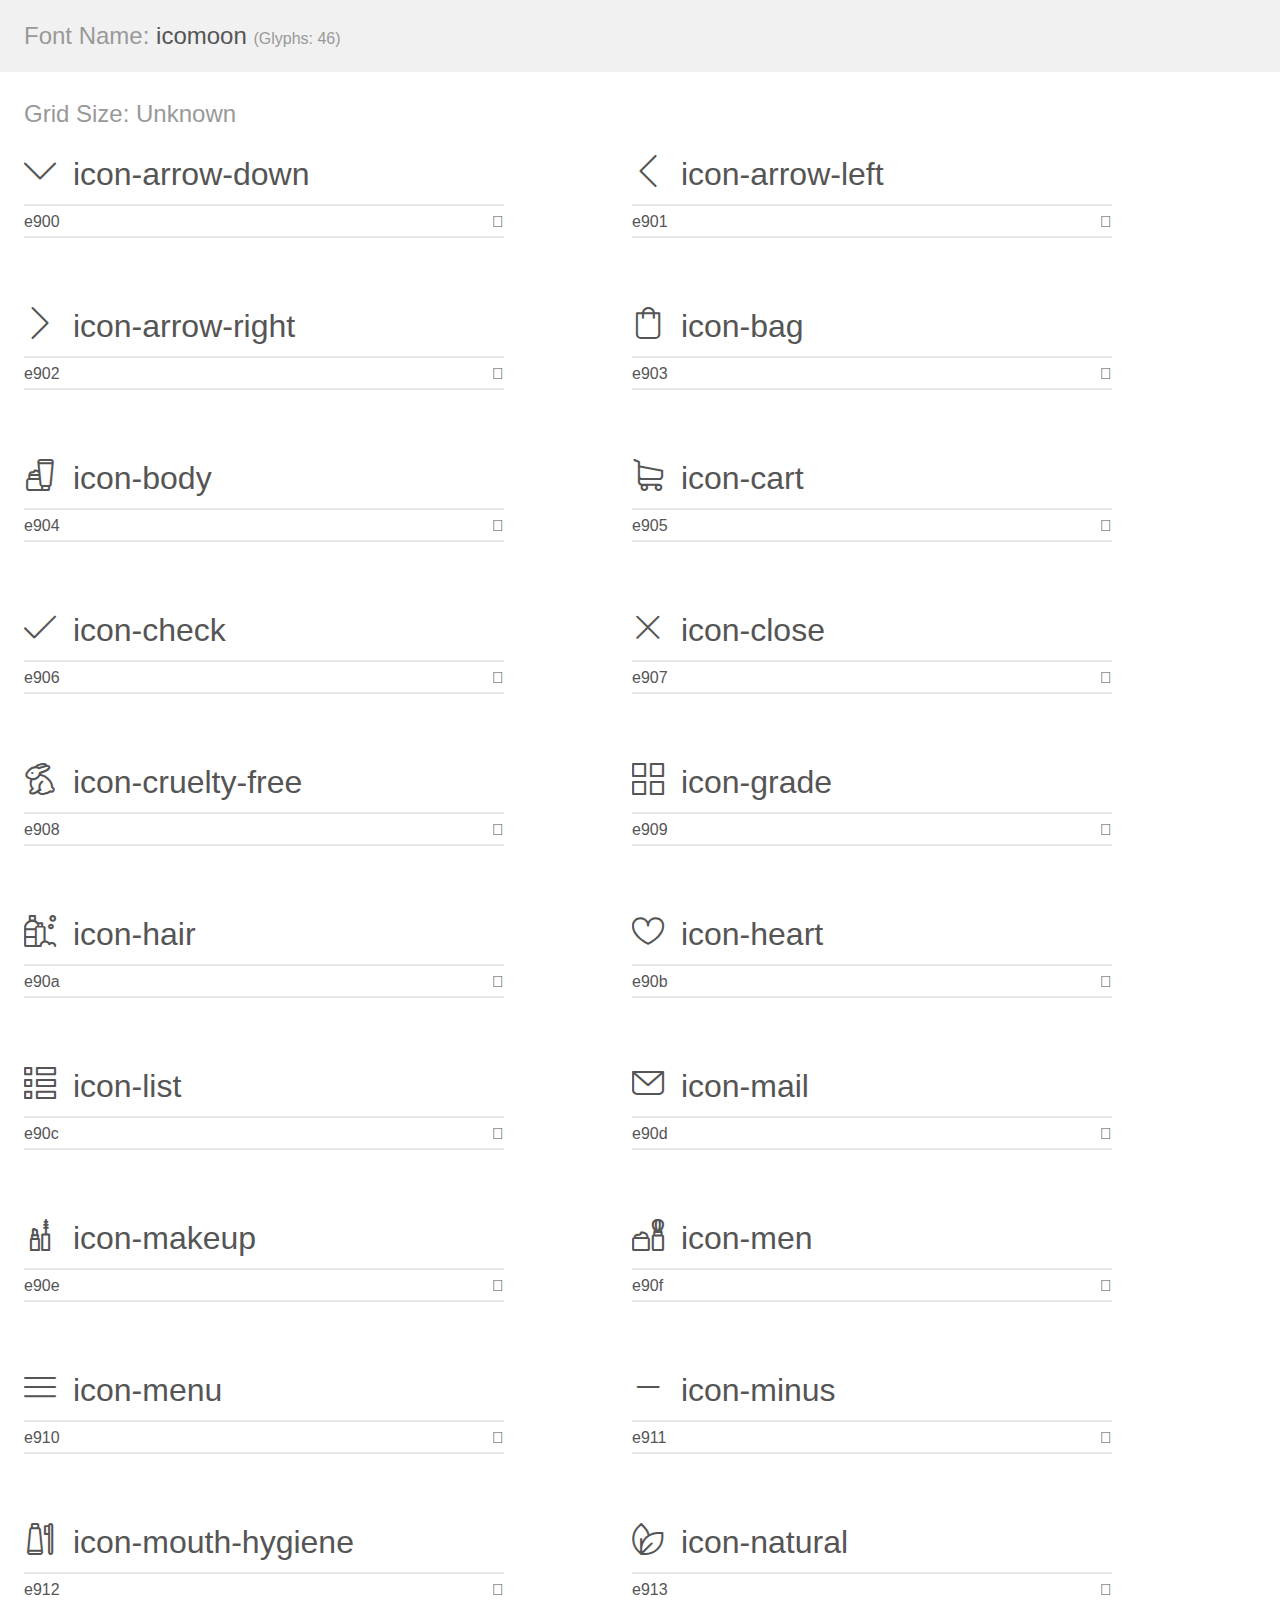
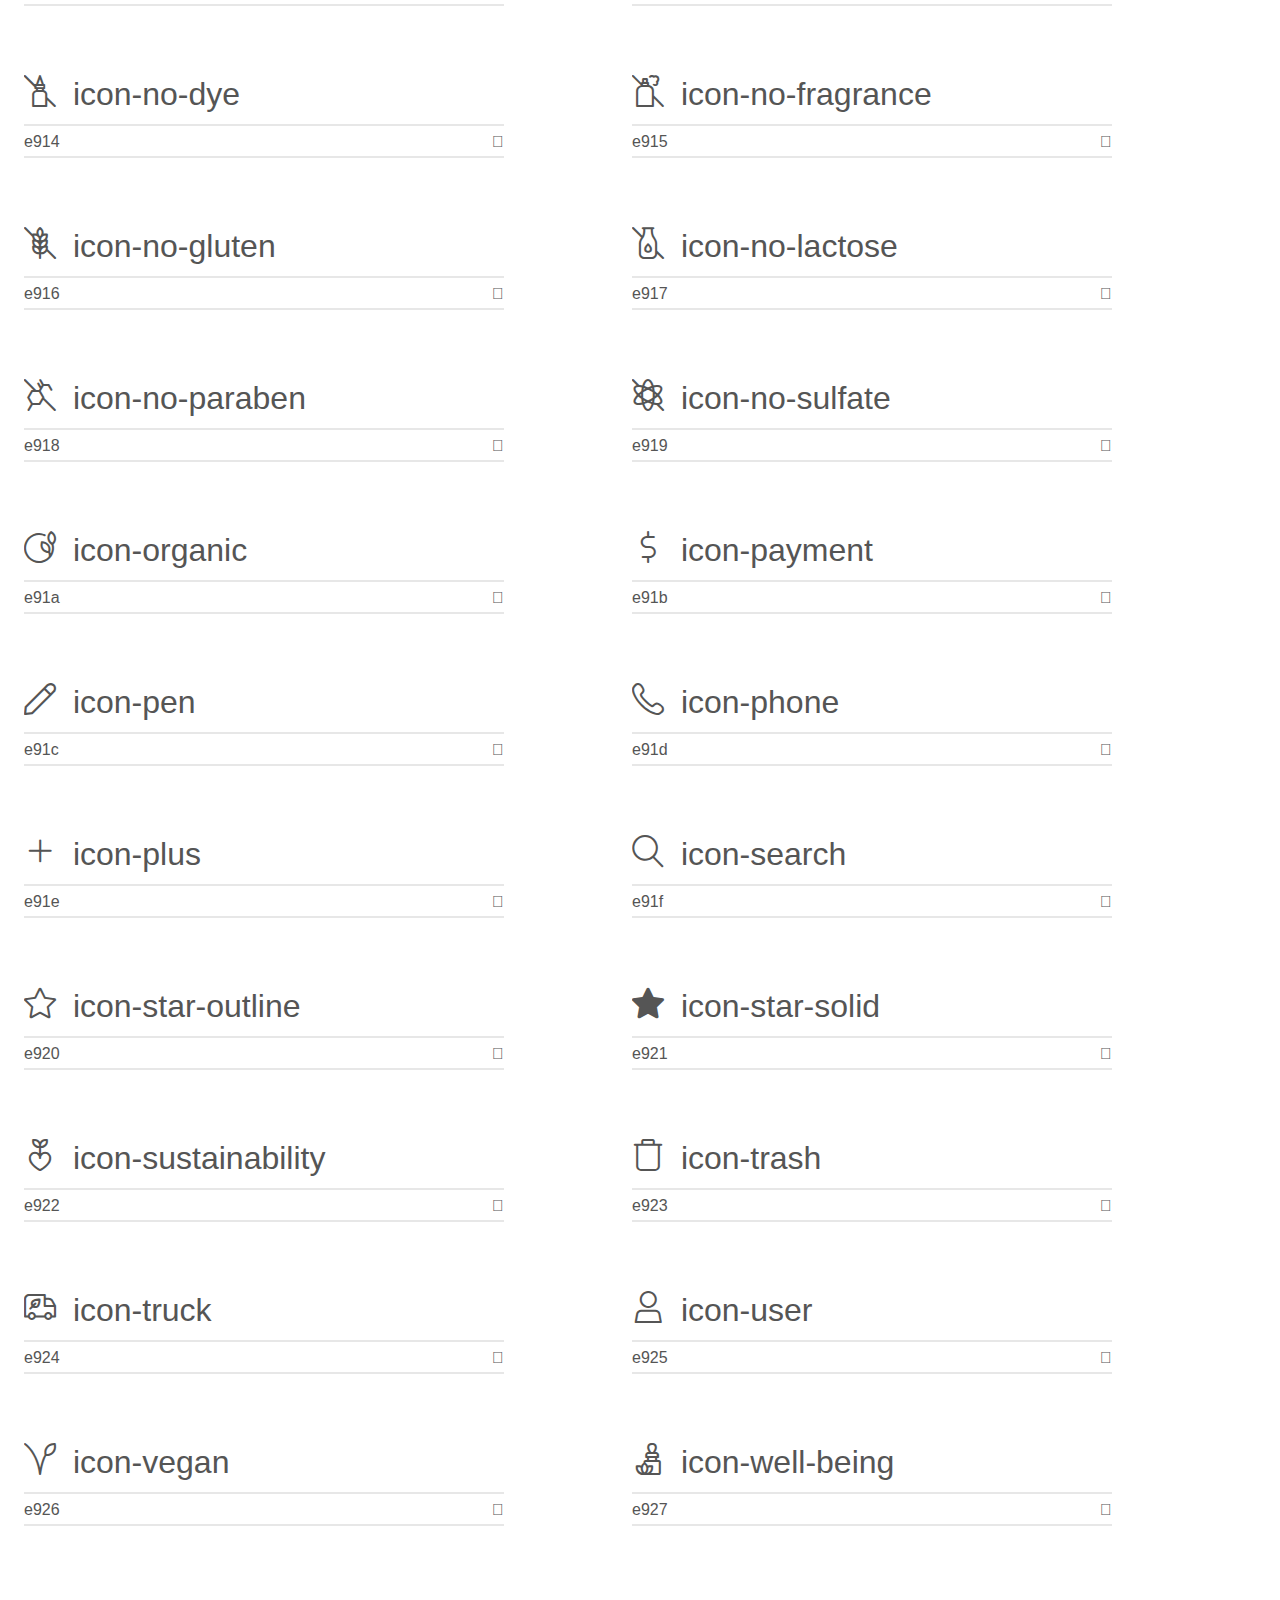
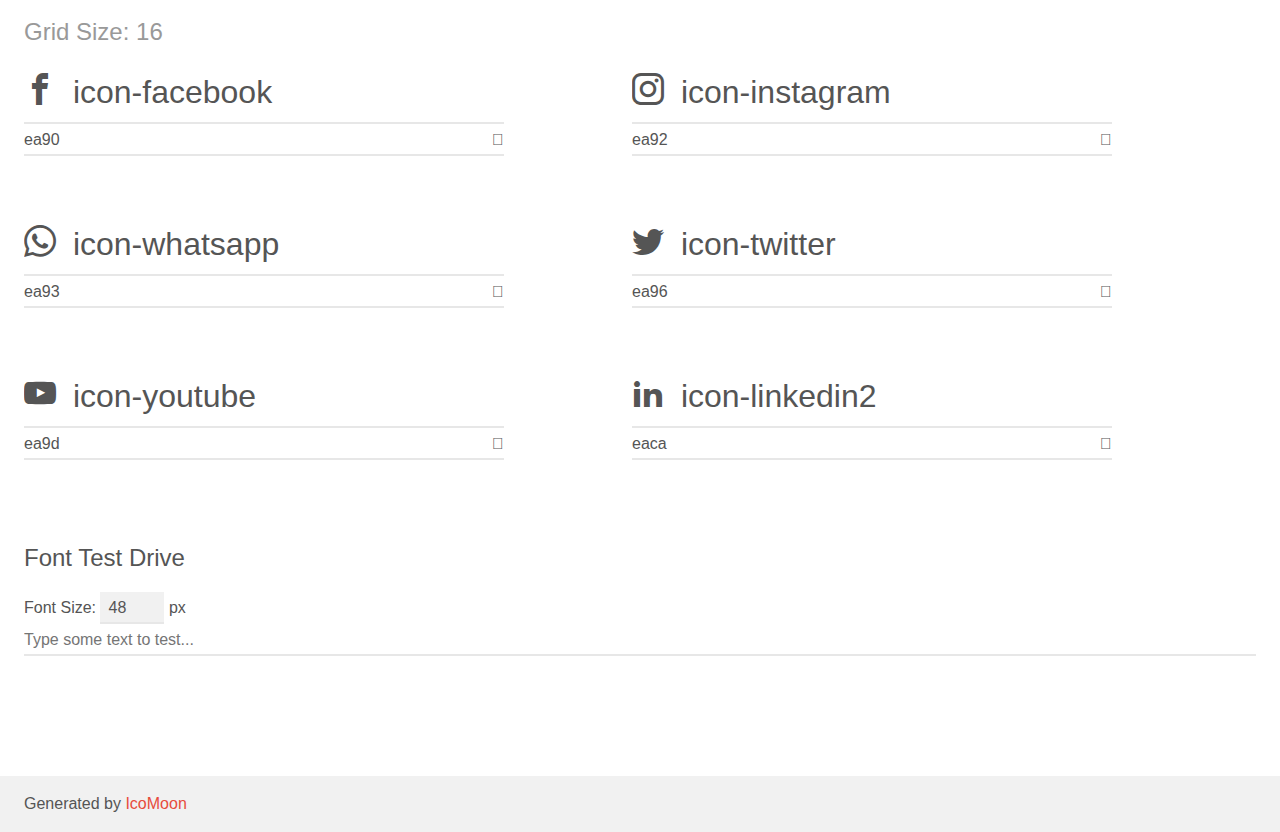
<file: icons/demo.html>
<!doctype html>
<html>
<head>
    <meta charset="utf-8">
    <title>IcoMoon Demo</title>
    <meta name="description" content="An Icon Font Generated By IcoMoon.io">
    <meta name="viewport" content="width=device-width, initial-scale=1">
    <link rel="stylesheet" href="demo-files/demo.css">
    <link rel="stylesheet" href="style.css"></head>
<body>
    <div class="bgc1 clearfix">
        <h1 class="mhmm mvm"><span class="fgc1">Font Name:</span> icomoon <small class="fgc1">(Glyphs:&nbsp;46)</small></h1>
    </div>
    <div class="clearfix mhl ptl">
        <h1 class="mvm mtn fgc1">Grid Size: Unknown</h1>
        <div class="glyph fs1">
            <div class="clearfix bshadow0 pbs">
                <span class="icon-arrow-down"></span>
                <span class="mls"> icon-arrow-down</span>
            </div>
            <fieldset class="fs0 size1of1 clearfix hidden-false">
                <input type="text" readonly value="e900" class="unit size1of2" />
                <input type="text" maxlength="1" readonly value="&#xe900;" class="unitRight size1of2 talign-right" />
            </fieldset>
            <div class="fs0 bshadow0 clearfix hidden-true">
                <span class="unit pvs fgc1">liga: </span>
                <input type="text" readonly value="" class="liga unitRight" />
            </div>
        </div>
        <div class="glyph fs1">
            <div class="clearfix bshadow0 pbs">
                <span class="icon-arrow-left"></span>
                <span class="mls"> icon-arrow-left</span>
            </div>
            <fieldset class="fs0 size1of1 clearfix hidden-false">
                <input type="text" readonly value="e901" class="unit size1of2" />
                <input type="text" maxlength="1" readonly value="&#xe901;" class="unitRight size1of2 talign-right" />
            </fieldset>
            <div class="fs0 bshadow0 clearfix hidden-true">
                <span class="unit pvs fgc1">liga: </span>
                <input type="text" readonly value="" class="liga unitRight" />
            </div>
        </div>
        <div class="glyph fs1">
            <div class="clearfix bshadow0 pbs">
                <span class="icon-arrow-right"></span>
                <span class="mls"> icon-arrow-right</span>
            </div>
            <fieldset class="fs0 size1of1 clearfix hidden-false">
                <input type="text" readonly value="e902" class="unit size1of2" />
                <input type="text" maxlength="1" readonly value="&#xe902;" class="unitRight size1of2 talign-right" />
            </fieldset>
            <div class="fs0 bshadow0 clearfix hidden-true">
                <span class="unit pvs fgc1">liga: </span>
                <input type="text" readonly value="" class="liga unitRight" />
            </div>
        </div>
        <div class="glyph fs1">
            <div class="clearfix bshadow0 pbs">
                <span class="icon-bag"></span>
                <span class="mls"> icon-bag</span>
            </div>
            <fieldset class="fs0 size1of1 clearfix hidden-false">
                <input type="text" readonly value="e903" class="unit size1of2" />
                <input type="text" maxlength="1" readonly value="&#xe903;" class="unitRight size1of2 talign-right" />
            </fieldset>
            <div class="fs0 bshadow0 clearfix hidden-true">
                <span class="unit pvs fgc1">liga: </span>
                <input type="text" readonly value="" class="liga unitRight" />
            </div>
        </div>
        <div class="glyph fs1">
            <div class="clearfix bshadow0 pbs">
                <span class="icon-body"></span>
                <span class="mls"> icon-body</span>
            </div>
            <fieldset class="fs0 size1of1 clearfix hidden-false">
                <input type="text" readonly value="e904" class="unit size1of2" />
                <input type="text" maxlength="1" readonly value="&#xe904;" class="unitRight size1of2 talign-right" />
            </fieldset>
            <div class="fs0 bshadow0 clearfix hidden-true">
                <span class="unit pvs fgc1">liga: </span>
                <input type="text" readonly value="" class="liga unitRight" />
            </div>
        </div>
        <div class="glyph fs1">
            <div class="clearfix bshadow0 pbs">
                <span class="icon-cart"></span>
                <span class="mls"> icon-cart</span>
            </div>
            <fieldset class="fs0 size1of1 clearfix hidden-false">
                <input type="text" readonly value="e905" class="unit size1of2" />
                <input type="text" maxlength="1" readonly value="&#xe905;" class="unitRight size1of2 talign-right" />
            </fieldset>
            <div class="fs0 bshadow0 clearfix hidden-true">
                <span class="unit pvs fgc1">liga: </span>
                <input type="text" readonly value="" class="liga unitRight" />
            </div>
        </div>
        <div class="glyph fs1">
            <div class="clearfix bshadow0 pbs">
                <span class="icon-check"></span>
                <span class="mls"> icon-check</span>
            </div>
            <fieldset class="fs0 size1of1 clearfix hidden-false">
                <input type="text" readonly value="e906" class="unit size1of2" />
                <input type="text" maxlength="1" readonly value="&#xe906;" class="unitRight size1of2 talign-right" />
            </fieldset>
            <div class="fs0 bshadow0 clearfix hidden-true">
                <span class="unit pvs fgc1">liga: </span>
                <input type="text" readonly value="" class="liga unitRight" />
            </div>
        </div>
        <div class="glyph fs1">
            <div class="clearfix bshadow0 pbs">
                <span class="icon-close"></span>
                <span class="mls"> icon-close</span>
            </div>
            <fieldset class="fs0 size1of1 clearfix hidden-false">
                <input type="text" readonly value="e907" class="unit size1of2" />
                <input type="text" maxlength="1" readonly value="&#xe907;" class="unitRight size1of2 talign-right" />
            </fieldset>
            <div class="fs0 bshadow0 clearfix hidden-true">
                <span class="unit pvs fgc1">liga: </span>
                <input type="text" readonly value="" class="liga unitRight" />
            </div>
        </div>
        <div class="glyph fs1">
            <div class="clearfix bshadow0 pbs">
                <span class="icon-cruelty-free"></span>
                <span class="mls"> icon-cruelty-free</span>
            </div>
            <fieldset class="fs0 size1of1 clearfix hidden-false">
                <input type="text" readonly value="e908" class="unit size1of2" />
                <input type="text" maxlength="1" readonly value="&#xe908;" class="unitRight size1of2 talign-right" />
            </fieldset>
            <div class="fs0 bshadow0 clearfix hidden-true">
                <span class="unit pvs fgc1">liga: </span>
                <input type="text" readonly value="" class="liga unitRight" />
            </div>
        </div>
        <div class="glyph fs1">
            <div class="clearfix bshadow0 pbs">
                <span class="icon-grade"></span>
                <span class="mls"> icon-grade</span>
            </div>
            <fieldset class="fs0 size1of1 clearfix hidden-false">
                <input type="text" readonly value="e909" class="unit size1of2" />
                <input type="text" maxlength="1" readonly value="&#xe909;" class="unitRight size1of2 talign-right" />
            </fieldset>
            <div class="fs0 bshadow0 clearfix hidden-true">
                <span class="unit pvs fgc1">liga: </span>
                <input type="text" readonly value="" class="liga unitRight" />
            </div>
        </div>
        <div class="glyph fs1">
            <div class="clearfix bshadow0 pbs">
                <span class="icon-hair"></span>
                <span class="mls"> icon-hair</span>
            </div>
            <fieldset class="fs0 size1of1 clearfix hidden-false">
                <input type="text" readonly value="e90a" class="unit size1of2" />
                <input type="text" maxlength="1" readonly value="&#xe90a;" class="unitRight size1of2 talign-right" />
            </fieldset>
            <div class="fs0 bshadow0 clearfix hidden-true">
                <span class="unit pvs fgc1">liga: </span>
                <input type="text" readonly value="" class="liga unitRight" />
            </div>
        </div>
        <div class="glyph fs1">
            <div class="clearfix bshadow0 pbs">
                <span class="icon-heart"></span>
                <span class="mls"> icon-heart</span>
            </div>
            <fieldset class="fs0 size1of1 clearfix hidden-false">
                <input type="text" readonly value="e90b" class="unit size1of2" />
                <input type="text" maxlength="1" readonly value="&#xe90b;" class="unitRight size1of2 talign-right" />
            </fieldset>
            <div class="fs0 bshadow0 clearfix hidden-true">
                <span class="unit pvs fgc1">liga: </span>
                <input type="text" readonly value="" class="liga unitRight" />
            </div>
        </div>
        <div class="glyph fs1">
            <div class="clearfix bshadow0 pbs">
                <span class="icon-list"></span>
                <span class="mls"> icon-list</span>
            </div>
            <fieldset class="fs0 size1of1 clearfix hidden-false">
                <input type="text" readonly value="e90c" class="unit size1of2" />
                <input type="text" maxlength="1" readonly value="&#xe90c;" class="unitRight size1of2 talign-right" />
            </fieldset>
            <div class="fs0 bshadow0 clearfix hidden-true">
                <span class="unit pvs fgc1">liga: </span>
                <input type="text" readonly value="" class="liga unitRight" />
            </div>
        </div>
        <div class="glyph fs1">
            <div class="clearfix bshadow0 pbs">
                <span class="icon-mail"></span>
                <span class="mls"> icon-mail</span>
            </div>
            <fieldset class="fs0 size1of1 clearfix hidden-false">
                <input type="text" readonly value="e90d" class="unit size1of2" />
                <input type="text" maxlength="1" readonly value="&#xe90d;" class="unitRight size1of2 talign-right" />
            </fieldset>
            <div class="fs0 bshadow0 clearfix hidden-true">
                <span class="unit pvs fgc1">liga: </span>
                <input type="text" readonly value="" class="liga unitRight" />
            </div>
        </div>
        <div class="glyph fs1">
            <div class="clearfix bshadow0 pbs">
                <span class="icon-makeup"></span>
                <span class="mls"> icon-makeup</span>
            </div>
            <fieldset class="fs0 size1of1 clearfix hidden-false">
                <input type="text" readonly value="e90e" class="unit size1of2" />
                <input type="text" maxlength="1" readonly value="&#xe90e;" class="unitRight size1of2 talign-right" />
            </fieldset>
            <div class="fs0 bshadow0 clearfix hidden-true">
                <span class="unit pvs fgc1">liga: </span>
                <input type="text" readonly value="" class="liga unitRight" />
            </div>
        </div>
        <div class="glyph fs1">
            <div class="clearfix bshadow0 pbs">
                <span class="icon-men"></span>
                <span class="mls"> icon-men</span>
            </div>
            <fieldset class="fs0 size1of1 clearfix hidden-false">
                <input type="text" readonly value="e90f" class="unit size1of2" />
                <input type="text" maxlength="1" readonly value="&#xe90f;" class="unitRight size1of2 talign-right" />
            </fieldset>
            <div class="fs0 bshadow0 clearfix hidden-true">
                <span class="unit pvs fgc1">liga: </span>
                <input type="text" readonly value="" class="liga unitRight" />
            </div>
        </div>
        <div class="glyph fs1">
            <div class="clearfix bshadow0 pbs">
                <span class="icon-menu"></span>
                <span class="mls"> icon-menu</span>
            </div>
            <fieldset class="fs0 size1of1 clearfix hidden-false">
                <input type="text" readonly value="e910" class="unit size1of2" />
                <input type="text" maxlength="1" readonly value="&#xe910;" class="unitRight size1of2 talign-right" />
            </fieldset>
            <div class="fs0 bshadow0 clearfix hidden-true">
                <span class="unit pvs fgc1">liga: </span>
                <input type="text" readonly value="" class="liga unitRight" />
            </div>
        </div>
        <div class="glyph fs1">
            <div class="clearfix bshadow0 pbs">
                <span class="icon-minus"></span>
                <span class="mls"> icon-minus</span>
            </div>
            <fieldset class="fs0 size1of1 clearfix hidden-false">
                <input type="text" readonly value="e911" class="unit size1of2" />
                <input type="text" maxlength="1" readonly value="&#xe911;" class="unitRight size1of2 talign-right" />
            </fieldset>
            <div class="fs0 bshadow0 clearfix hidden-true">
                <span class="unit pvs fgc1">liga: </span>
                <input type="text" readonly value="" class="liga unitRight" />
            </div>
        </div>
        <div class="glyph fs1">
            <div class="clearfix bshadow0 pbs">
                <span class="icon-mouth-hygiene"></span>
                <span class="mls"> icon-mouth-hygiene</span>
            </div>
            <fieldset class="fs0 size1of1 clearfix hidden-false">
                <input type="text" readonly value="e912" class="unit size1of2" />
                <input type="text" maxlength="1" readonly value="&#xe912;" class="unitRight size1of2 talign-right" />
            </fieldset>
            <div class="fs0 bshadow0 clearfix hidden-true">
                <span class="unit pvs fgc1">liga: </span>
                <input type="text" readonly value="" class="liga unitRight" />
            </div>
        </div>
        <div class="glyph fs1">
            <div class="clearfix bshadow0 pbs">
                <span class="icon-natural"></span>
                <span class="mls"> icon-natural</span>
            </div>
            <fieldset class="fs0 size1of1 clearfix hidden-false">
                <input type="text" readonly value="e913" class="unit size1of2" />
                <input type="text" maxlength="1" readonly value="&#xe913;" class="unitRight size1of2 talign-right" />
            </fieldset>
            <div class="fs0 bshadow0 clearfix hidden-true">
                <span class="unit pvs fgc1">liga: </span>
                <input type="text" readonly value="" class="liga unitRight" />
            </div>
        </div>
        <div class="glyph fs1">
            <div class="clearfix bshadow0 pbs">
                <span class="icon-no-dye"></span>
                <span class="mls"> icon-no-dye</span>
            </div>
            <fieldset class="fs0 size1of1 clearfix hidden-false">
                <input type="text" readonly value="e914" class="unit size1of2" />
                <input type="text" maxlength="1" readonly value="&#xe914;" class="unitRight size1of2 talign-right" />
            </fieldset>
            <div class="fs0 bshadow0 clearfix hidden-true">
                <span class="unit pvs fgc1">liga: </span>
                <input type="text" readonly value="" class="liga unitRight" />
            </div>
        </div>
        <div class="glyph fs1">
            <div class="clearfix bshadow0 pbs">
                <span class="icon-no-fragrance"></span>
                <span class="mls"> icon-no-fragrance</span>
            </div>
            <fieldset class="fs0 size1of1 clearfix hidden-false">
                <input type="text" readonly value="e915" class="unit size1of2" />
                <input type="text" maxlength="1" readonly value="&#xe915;" class="unitRight size1of2 talign-right" />
            </fieldset>
            <div class="fs0 bshadow0 clearfix hidden-true">
                <span class="unit pvs fgc1">liga: </span>
                <input type="text" readonly value="" class="liga unitRight" />
            </div>
        </div>
        <div class="glyph fs1">
            <div class="clearfix bshadow0 pbs">
                <span class="icon-no-gluten"></span>
                <span class="mls"> icon-no-gluten</span>
            </div>
            <fieldset class="fs0 size1of1 clearfix hidden-false">
                <input type="text" readonly value="e916" class="unit size1of2" />
                <input type="text" maxlength="1" readonly value="&#xe916;" class="unitRight size1of2 talign-right" />
            </fieldset>
            <div class="fs0 bshadow0 clearfix hidden-true">
                <span class="unit pvs fgc1">liga: </span>
                <input type="text" readonly value="" class="liga unitRight" />
            </div>
        </div>
        <div class="glyph fs1">
            <div class="clearfix bshadow0 pbs">
                <span class="icon-no-lactose"></span>
                <span class="mls"> icon-no-lactose</span>
            </div>
            <fieldset class="fs0 size1of1 clearfix hidden-false">
                <input type="text" readonly value="e917" class="unit size1of2" />
                <input type="text" maxlength="1" readonly value="&#xe917;" class="unitRight size1of2 talign-right" />
            </fieldset>
            <div class="fs0 bshadow0 clearfix hidden-true">
                <span class="unit pvs fgc1">liga: </span>
                <input type="text" readonly value="" class="liga unitRight" />
            </div>
        </div>
        <div class="glyph fs1">
            <div class="clearfix bshadow0 pbs">
                <span class="icon-no-paraben"></span>
                <span class="mls"> icon-no-paraben</span>
            </div>
            <fieldset class="fs0 size1of1 clearfix hidden-false">
                <input type="text" readonly value="e918" class="unit size1of2" />
                <input type="text" maxlength="1" readonly value="&#xe918;" class="unitRight size1of2 talign-right" />
            </fieldset>
            <div class="fs0 bshadow0 clearfix hidden-true">
                <span class="unit pvs fgc1">liga: </span>
                <input type="text" readonly value="" class="liga unitRight" />
            </div>
        </div>
        <div class="glyph fs1">
            <div class="clearfix bshadow0 pbs">
                <span class="icon-no-sulfate"></span>
                <span class="mls"> icon-no-sulfate</span>
            </div>
            <fieldset class="fs0 size1of1 clearfix hidden-false">
                <input type="text" readonly value="e919" class="unit size1of2" />
                <input type="text" maxlength="1" readonly value="&#xe919;" class="unitRight size1of2 talign-right" />
            </fieldset>
            <div class="fs0 bshadow0 clearfix hidden-true">
                <span class="unit pvs fgc1">liga: </span>
                <input type="text" readonly value="" class="liga unitRight" />
            </div>
        </div>
        <div class="glyph fs1">
            <div class="clearfix bshadow0 pbs">
                <span class="icon-organic"></span>
                <span class="mls"> icon-organic</span>
            </div>
            <fieldset class="fs0 size1of1 clearfix hidden-false">
                <input type="text" readonly value="e91a" class="unit size1of2" />
                <input type="text" maxlength="1" readonly value="&#xe91a;" class="unitRight size1of2 talign-right" />
            </fieldset>
            <div class="fs0 bshadow0 clearfix hidden-true">
                <span class="unit pvs fgc1">liga: </span>
                <input type="text" readonly value="" class="liga unitRight" />
            </div>
        </div>
        <div class="glyph fs1">
            <div class="clearfix bshadow0 pbs">
                <span class="icon-payment"></span>
                <span class="mls"> icon-payment</span>
            </div>
            <fieldset class="fs0 size1of1 clearfix hidden-false">
                <input type="text" readonly value="e91b" class="unit size1of2" />
                <input type="text" maxlength="1" readonly value="&#xe91b;" class="unitRight size1of2 talign-right" />
            </fieldset>
            <div class="fs0 bshadow0 clearfix hidden-true">
                <span class="unit pvs fgc1">liga: </span>
                <input type="text" readonly value="" class="liga unitRight" />
            </div>
        </div>
        <div class="glyph fs1">
            <div class="clearfix bshadow0 pbs">
                <span class="icon-pen"></span>
                <span class="mls"> icon-pen</span>
            </div>
            <fieldset class="fs0 size1of1 clearfix hidden-false">
                <input type="text" readonly value="e91c" class="unit size1of2" />
                <input type="text" maxlength="1" readonly value="&#xe91c;" class="unitRight size1of2 talign-right" />
            </fieldset>
            <div class="fs0 bshadow0 clearfix hidden-true">
                <span class="unit pvs fgc1">liga: </span>
                <input type="text" readonly value="" class="liga unitRight" />
            </div>
        </div>
        <div class="glyph fs1">
            <div class="clearfix bshadow0 pbs">
                <span class="icon-phone"></span>
                <span class="mls"> icon-phone</span>
            </div>
            <fieldset class="fs0 size1of1 clearfix hidden-false">
                <input type="text" readonly value="e91d" class="unit size1of2" />
                <input type="text" maxlength="1" readonly value="&#xe91d;" class="unitRight size1of2 talign-right" />
            </fieldset>
            <div class="fs0 bshadow0 clearfix hidden-true">
                <span class="unit pvs fgc1">liga: </span>
                <input type="text" readonly value="" class="liga unitRight" />
            </div>
        </div>
        <div class="glyph fs1">
            <div class="clearfix bshadow0 pbs">
                <span class="icon-plus"></span>
                <span class="mls"> icon-plus</span>
            </div>
            <fieldset class="fs0 size1of1 clearfix hidden-false">
                <input type="text" readonly value="e91e" class="unit size1of2" />
                <input type="text" maxlength="1" readonly value="&#xe91e;" class="unitRight size1of2 talign-right" />
            </fieldset>
            <div class="fs0 bshadow0 clearfix hidden-true">
                <span class="unit pvs fgc1">liga: </span>
                <input type="text" readonly value="" class="liga unitRight" />
            </div>
        </div>
        <div class="glyph fs1">
            <div class="clearfix bshadow0 pbs">
                <span class="icon-search"></span>
                <span class="mls"> icon-search</span>
            </div>
            <fieldset class="fs0 size1of1 clearfix hidden-false">
                <input type="text" readonly value="e91f" class="unit size1of2" />
                <input type="text" maxlength="1" readonly value="&#xe91f;" class="unitRight size1of2 talign-right" />
            </fieldset>
            <div class="fs0 bshadow0 clearfix hidden-true">
                <span class="unit pvs fgc1">liga: </span>
                <input type="text" readonly value="" class="liga unitRight" />
            </div>
        </div>
        <div class="glyph fs1">
            <div class="clearfix bshadow0 pbs">
                <span class="icon-star-outline"></span>
                <span class="mls"> icon-star-outline</span>
            </div>
            <fieldset class="fs0 size1of1 clearfix hidden-false">
                <input type="text" readonly value="e920" class="unit size1of2" />
                <input type="text" maxlength="1" readonly value="&#xe920;" class="unitRight size1of2 talign-right" />
            </fieldset>
            <div class="fs0 bshadow0 clearfix hidden-true">
                <span class="unit pvs fgc1">liga: </span>
                <input type="text" readonly value="" class="liga unitRight" />
            </div>
        </div>
        <div class="glyph fs1">
            <div class="clearfix bshadow0 pbs">
                <span class="icon-star-solid"></span>
                <span class="mls"> icon-star-solid</span>
            </div>
            <fieldset class="fs0 size1of1 clearfix hidden-false">
                <input type="text" readonly value="e921" class="unit size1of2" />
                <input type="text" maxlength="1" readonly value="&#xe921;" class="unitRight size1of2 talign-right" />
            </fieldset>
            <div class="fs0 bshadow0 clearfix hidden-true">
                <span class="unit pvs fgc1">liga: </span>
                <input type="text" readonly value="" class="liga unitRight" />
            </div>
        </div>
        <div class="glyph fs1">
            <div class="clearfix bshadow0 pbs">
                <span class="icon-sustainability"></span>
                <span class="mls"> icon-sustainability</span>
            </div>
            <fieldset class="fs0 size1of1 clearfix hidden-false">
                <input type="text" readonly value="e922" class="unit size1of2" />
                <input type="text" maxlength="1" readonly value="&#xe922;" class="unitRight size1of2 talign-right" />
            </fieldset>
            <div class="fs0 bshadow0 clearfix hidden-true">
                <span class="unit pvs fgc1">liga: </span>
                <input type="text" readonly value="" class="liga unitRight" />
            </div>
        </div>
        <div class="glyph fs1">
            <div class="clearfix bshadow0 pbs">
                <span class="icon-trash"></span>
                <span class="mls"> icon-trash</span>
            </div>
            <fieldset class="fs0 size1of1 clearfix hidden-false">
                <input type="text" readonly value="e923" class="unit size1of2" />
                <input type="text" maxlength="1" readonly value="&#xe923;" class="unitRight size1of2 talign-right" />
            </fieldset>
            <div class="fs0 bshadow0 clearfix hidden-true">
                <span class="unit pvs fgc1">liga: </span>
                <input type="text" readonly value="" class="liga unitRight" />
            </div>
        </div>
        <div class="glyph fs1">
            <div class="clearfix bshadow0 pbs">
                <span class="icon-truck"></span>
                <span class="mls"> icon-truck</span>
            </div>
            <fieldset class="fs0 size1of1 clearfix hidden-false">
                <input type="text" readonly value="e924" class="unit size1of2" />
                <input type="text" maxlength="1" readonly value="&#xe924;" class="unitRight size1of2 talign-right" />
            </fieldset>
            <div class="fs0 bshadow0 clearfix hidden-true">
                <span class="unit pvs fgc1">liga: </span>
                <input type="text" readonly value="" class="liga unitRight" />
            </div>
        </div>
        <div class="glyph fs1">
            <div class="clearfix bshadow0 pbs">
                <span class="icon-user"></span>
                <span class="mls"> icon-user</span>
            </div>
            <fieldset class="fs0 size1of1 clearfix hidden-false">
                <input type="text" readonly value="e925" class="unit size1of2" />
                <input type="text" maxlength="1" readonly value="&#xe925;" class="unitRight size1of2 talign-right" />
            </fieldset>
            <div class="fs0 bshadow0 clearfix hidden-true">
                <span class="unit pvs fgc1">liga: </span>
                <input type="text" readonly value="" class="liga unitRight" />
            </div>
        </div>
        <div class="glyph fs1">
            <div class="clearfix bshadow0 pbs">
                <span class="icon-vegan"></span>
                <span class="mls"> icon-vegan</span>
            </div>
            <fieldset class="fs0 size1of1 clearfix hidden-false">
                <input type="text" readonly value="e926" class="unit size1of2" />
                <input type="text" maxlength="1" readonly value="&#xe926;" class="unitRight size1of2 talign-right" />
            </fieldset>
            <div class="fs0 bshadow0 clearfix hidden-true">
                <span class="unit pvs fgc1">liga: </span>
                <input type="text" readonly value="" class="liga unitRight" />
            </div>
        </div>
        <div class="glyph fs1">
            <div class="clearfix bshadow0 pbs">
                <span class="icon-well-being"></span>
                <span class="mls"> icon-well-being</span>
            </div>
            <fieldset class="fs0 size1of1 clearfix hidden-false">
                <input type="text" readonly value="e927" class="unit size1of2" />
                <input type="text" maxlength="1" readonly value="&#xe927;" class="unitRight size1of2 talign-right" />
            </fieldset>
            <div class="fs0 bshadow0 clearfix hidden-true">
                <span class="unit pvs fgc1">liga: </span>
                <input type="text" readonly value="" class="liga unitRight" />
            </div>
        </div>
    </div>
    <div class="clearfix mhl ptl">
        <h1 class="mvm mtn fgc1">Grid Size: 16</h1>
        <div class="glyph fs2">
            <div class="clearfix bshadow0 pbs">
                <span class="icon-facebook"></span>
                <span class="mls"> icon-facebook</span>
            </div>
            <fieldset class="fs0 size1of1 clearfix hidden-false">
                <input type="text" readonly value="ea90" class="unit size1of2" />
                <input type="text" maxlength="1" readonly value="&#xea90;" class="unitRight size1of2 talign-right" />
            </fieldset>
            <div class="fs0 bshadow0 clearfix hidden-true">
                <span class="unit pvs fgc1">liga: </span>
                <input type="text" readonly value="facebook, brand10" class="liga unitRight" />
            </div>
        </div>
        <div class="glyph fs2">
            <div class="clearfix bshadow0 pbs">
                <span class="icon-instagram"></span>
                <span class="mls"> icon-instagram</span>
            </div>
            <fieldset class="fs0 size1of1 clearfix hidden-false">
                <input type="text" readonly value="ea92" class="unit size1of2" />
                <input type="text" maxlength="1" readonly value="&#xea92;" class="unitRight size1of2 talign-right" />
            </fieldset>
            <div class="fs0 bshadow0 clearfix hidden-true">
                <span class="unit pvs fgc1">liga: </span>
                <input type="text" readonly value="instagram, brand12" class="liga unitRight" />
            </div>
        </div>
        <div class="glyph fs2">
            <div class="clearfix bshadow0 pbs">
                <span class="icon-whatsapp"></span>
                <span class="mls"> icon-whatsapp</span>
            </div>
            <fieldset class="fs0 size1of1 clearfix hidden-false">
                <input type="text" readonly value="ea93" class="unit size1of2" />
                <input type="text" maxlength="1" readonly value="&#xea93;" class="unitRight size1of2 talign-right" />
            </fieldset>
            <div class="fs0 bshadow0 clearfix hidden-true">
                <span class="unit pvs fgc1">liga: </span>
                <input type="text" readonly value="whatsapp, brand13" class="liga unitRight" />
            </div>
        </div>
        <div class="glyph fs2">
            <div class="clearfix bshadow0 pbs">
                <span class="icon-twitter"></span>
                <span class="mls"> icon-twitter</span>
            </div>
            <fieldset class="fs0 size1of1 clearfix hidden-false">
                <input type="text" readonly value="ea96" class="unit size1of2" />
                <input type="text" maxlength="1" readonly value="&#xea96;" class="unitRight size1of2 talign-right" />
            </fieldset>
            <div class="fs0 bshadow0 clearfix hidden-true">
                <span class="unit pvs fgc1">liga: </span>
                <input type="text" readonly value="twitter, brand16" class="liga unitRight" />
            </div>
        </div>
        <div class="glyph fs2">
            <div class="clearfix bshadow0 pbs">
                <span class="icon-youtube"></span>
                <span class="mls"> icon-youtube</span>
            </div>
            <fieldset class="fs0 size1of1 clearfix hidden-false">
                <input type="text" readonly value="ea9d" class="unit size1of2" />
                <input type="text" maxlength="1" readonly value="&#xea9d;" class="unitRight size1of2 talign-right" />
            </fieldset>
            <div class="fs0 bshadow0 clearfix hidden-true">
                <span class="unit pvs fgc1">liga: </span>
                <input type="text" readonly value="youtube, brand21" class="liga unitRight" />
            </div>
        </div>
        <div class="glyph fs2">
            <div class="clearfix bshadow0 pbs">
                <span class="icon-linkedin2"></span>
                <span class="mls"> icon-linkedin2</span>
            </div>
            <fieldset class="fs0 size1of1 clearfix hidden-false">
                <input type="text" readonly value="eaca" class="unit size1of2" />
                <input type="text" maxlength="1" readonly value="&#xeaca;" class="unitRight size1of2 talign-right" />
            </fieldset>
            <div class="fs0 bshadow0 clearfix hidden-true">
                <span class="unit pvs fgc1">liga: </span>
                <input type="text" readonly value="linkedin2, brand65" class="liga unitRight" />
            </div>
        </div>
    </div>

    <!--[if gt IE 8]><!-->
    <div class="mhl clearfix mbl">
        <h1>Font Test Drive</h1>
        <label>
            Font Size: <input id="fontSize" type="number" class="textbox0 mbm"
            min="8" value="48" />
            px
        </label>
        <input id="testText" type="text" class="phl size1of1 mvl"
        placeholder="Type some text to test..." value=""/>
        <div id="testDrive" class="icon-" style="font-family: icomoon">&nbsp;
        </div>
    </div>
    <!--<![endif]-->
    <div class="bgc1 clearfix">
        <p class="mhl">Generated by <a href="https://icomoon.io/app">IcoMoon</a></p>
    </div>

    <script src="demo-files/demo.js"></script>
</body>
</html>
</file>
<file: icons/demo-files/demo.css>
body {
  padding: 0;
  margin: 0;
  font-family: sans-serif;
  font-size: 1em;
  line-height: 1.5;
  color: #555;
  background: #fff;
}
h1 {
  font-size: 1.5em;
  font-weight: normal;
}
small {
  font-size: .66666667em;
}
a {
  color: #e74c3c;
  text-decoration: none;
}
a:hover, a:focus {
  box-shadow: 0 1px #e74c3c;
}
.bshadow0, input {
  box-shadow: inset 0 -2px #e7e7e7;
}
input:hover {
  box-shadow: inset 0 -2px #ccc;
}
input, fieldset {
  font-family: sans-serif;
  font-size: 1em;
  margin: 0;
  padding: 0;
  border: 0;
}
input {
  color: inherit;
  line-height: 1.5;
  height: 1.5em;
  padding: .25em 0;
}
input:focus {
  outline: none;
  box-shadow: inset 0 -2px #449fdb;
}
.glyph {
  font-size: 16px;
  width: 15em;
  padding-bottom: 1em;
  margin-right: 4em;
  margin-bottom: 1em;
  float: left;
  overflow: hidden;
}
.liga {
  width: 80%;
  width: calc(100% - 2.5em);
}
.talign-right {
  text-align: right;
}
.talign-center {
  text-align: center;
}
.bgc1 {
  background: #f1f1f1;
}
.fgc1 {
  color: #999;
}
.fgc0 {
  color: #000;
}
p {
  margin-top: 1em;
  margin-bottom: 1em;
}
.mvm {
  margin-top: .75em;
  margin-bottom: .75em;
}
.mtn {
  margin-top: 0;
}
.mtl, .mal {
  margin-top: 1.5em;
}
.mbl, .mal {
  margin-bottom: 1.5em;
}
.mal, .mhl {
  margin-left: 1.5em;
  margin-right: 1.5em;
}
.mhmm {
  margin-left: 1em;
  margin-right: 1em;
}
.mls {
  margin-left: .25em;
}
.ptl {
  padding-top: 1.5em;
}
.pbs, .pvs {
  padding-bottom: .25em;
}
.pvs, .pts {
  padding-top: .25em;
}
.unit {
  float: left;
}
.unitRight {
  float: right;
}
.size1of2 {
  width: 50%;
}
.size1of1 {
  width: 100%;
}
.clearfix:before, .clearfix:after {
  content: " ";
  display: table;
}
.clearfix:after {
  clear: both;
}
.hidden-true {
  display: none;
}
.textbox0 {
  width: 3em;
  background: #f1f1f1;
  padding: .25em .5em;
  line-height: 1.5;
  height: 1.5em;
}
#testDrive {
  display: block;
  padding-top: 24px;
  line-height: 1.5;
}
.fs0 {
  font-size: 16px;
}
.fs1 {
  font-size: 32px;
}
.fs2 {
  font-size: 32px;
}
</file>
<file: icons/style.css>
@font-face {
  font-family: 'icomoon';
  src:  url('fonts/icomoon.eot?w4cyjj');
  src:  url('fonts/icomoon.eot?w4cyjj#iefix') format('embedded-opentype'),
    url('fonts/icomoon.ttf?w4cyjj') format('truetype'),
    url('fonts/icomoon.woff?w4cyjj') format('woff'),
    url('fonts/icomoon.svg?w4cyjj#icomoon') format('svg');
  font-weight: normal;
  font-style: normal;
  font-display: block;
}

[class^="icon-"], [class*=" icon-"] {
  /* use !important to prevent issues with browser extensions that change fonts */
  font-family: 'icomoon' !important;
  speak: none;
  font-style: normal;
  font-weight: normal;
  font-variant: normal;
  text-transform: none;
  line-height: 1;

  /* Better Font Rendering =========== */
  -webkit-font-smoothing: antialiased;
  -moz-osx-font-smoothing: grayscale;
}

.icon-arrow-down:before {
  content: "\e900";
}
.icon-arrow-left:before {
  content: "\e901";
}
.icon-arrow-right:before {
  content: "\e902";
}
.icon-bag:before {
  content: "\e903";
}
.icon-body:before {
  content: "\e904";
}
.icon-cart:before {
  content: "\e905";
}
.icon-check:before {
  content: "\e906";
}
.icon-close:before {
  content: "\e907";
}
.icon-cruelty-free:before {
  content: "\e908";
}
.icon-grade:before {
  content: "\e909";
}
.icon-hair:before {
  content: "\e90a";
}
.icon-heart:before {
  content: "\e90b";
}
.icon-list:before {
  content: "\e90c";
}
.icon-mail:before {
  content: "\e90d";
}
.icon-makeup:before {
  content: "\e90e";
}
.icon-men:before {
  content: "\e90f";
}
.icon-menu:before {
  content: "\e910";
}
.icon-minus:before {
  content: "\e911";
}
.icon-mouth-hygiene:before {
  content: "\e912";
}
.icon-natural:before {
  content: "\e913";
}
.icon-no-dye:before {
  content: "\e914";
}
.icon-no-fragrance:before {
  content: "\e915";
}
.icon-no-gluten:before {
  content: "\e916";
}
.icon-no-lactose:before {
  content: "\e917";
}
.icon-no-paraben:before {
  content: "\e918";
}
.icon-no-sulfate:before {
  content: "\e919";
}
.icon-organic:before {
  content: "\e91a";
}
.icon-payment:before {
  content: "\e91b";
}
.icon-pen:before {
  content: "\e91c";
}
.icon-phone:before {
  content: "\e91d";
}
.icon-plus:before {
  content: "\e91e";
}
.icon-search:before {
  content: "\e91f";
}
.icon-star-outline:before {
  content: "\e920";
}
.icon-star-solid:before {
  content: "\e921";
}
.icon-sustainability:before {
  content: "\e922";
}
.icon-trash:before {
  content: "\e923";
}
.icon-truck:before {
  content: "\e924";
}
.icon-user:before {
  content: "\e925";
}
.icon-vegan:before {
  content: "\e926";
}
.icon-well-being:before {
  content: "\e927";
}
.icon-facebook:before {
  content: "\ea90";
}
.icon-instagram:before {
  content: "\ea92";
}
.icon-whatsapp:before {
  content: "\ea93";
}
.icon-twitter:before {
  content: "\ea96";
}
.icon-youtube:before {
  content: "\ea9d";
}
.icon-linkedin2:before {
  content: "\eaca";
}
</file>
